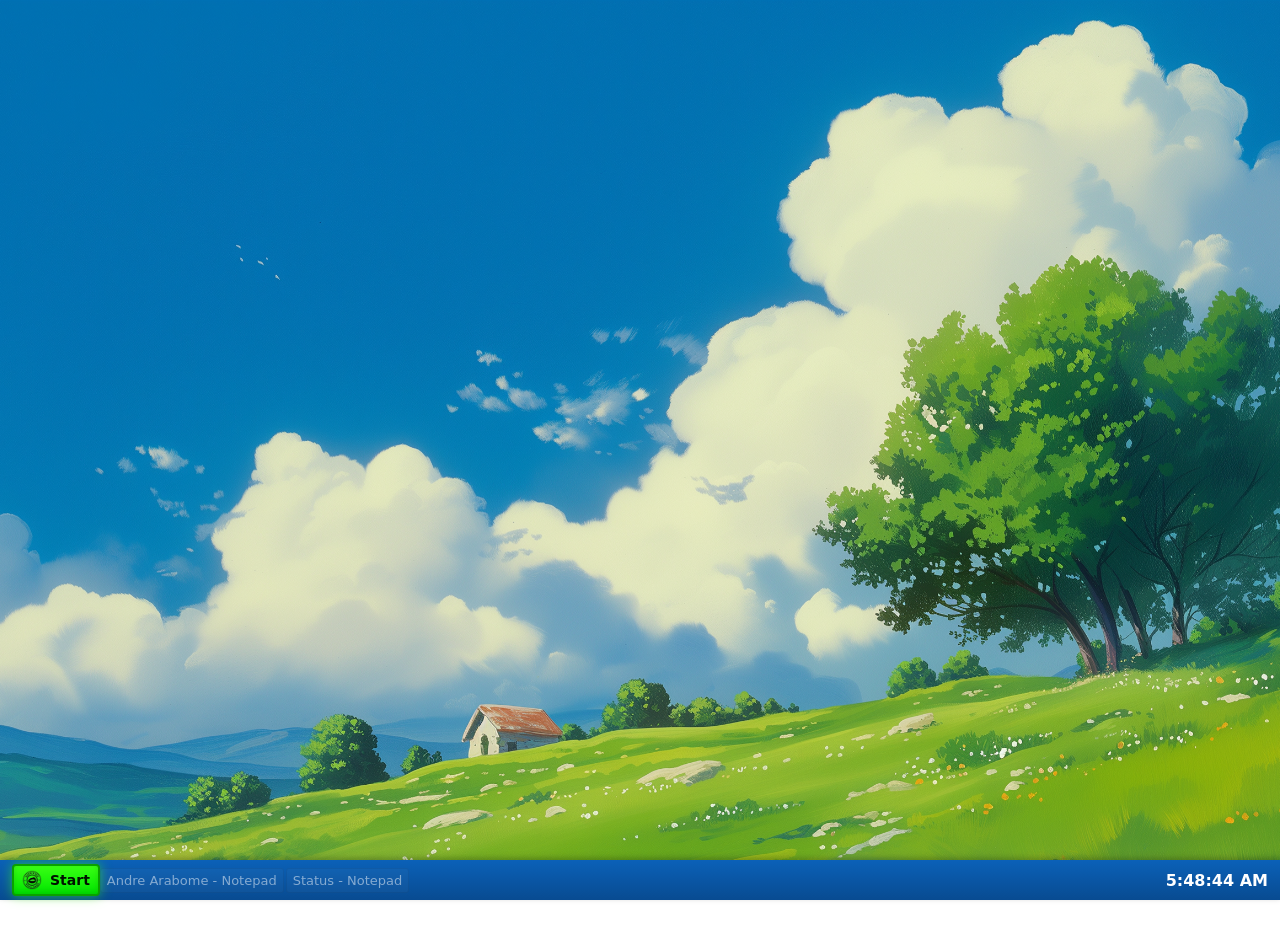
<file: mr andre arabome/index.html>
<!DOCTYPE html>
<html lang="en">
<head>
    <meta charset="UTF-8">
    <meta name="viewport" content="width=device-width, initial-scale=1.0">
    <link rel="stylesheet" href="style.css">
    <link rel="stylesheet" href="https://cdnjs.cloudflare.com/ajax/libs/font-awesome/5.15.4/css/all.min.css">
    <title>Andre Arabome</title>
    <link rel="icon" href="favicon.ico"/>
</head>
<body>
    <div class="xp-desktop">
        <div class="notepad-row">
            <section class="notepad hidden" data-note="home">
                <div class="titlebar">
                    <div class="title">Andre Arabome - Notepad</div>
                    <div class="controls"><span class="min">–</span><span class="max">▢</span><span class="close">✕</span></div>
                </div>
                <div class="notepad-content">
<pre>𝘯𝘰𝘵 𝘦𝘷𝘦𝘳𝘺𝘰𝘯𝘦 𝘨𝘦𝘵𝘴 𝘵𝘰 𝘮𝘢𝘬𝘦 𝘵𝘩𝘦𝘪𝘳 𝘩𝘰𝘣𝘣𝘺 𝘪𝘯𝘵𝘰 𝘢 𝘥𝘳𝘦𝘢𝘮 𝘫𝘰𝘣, 𝘣𝘶𝘵 𝘐 𝘸𝘢𝘯𝘵 𝘵𝘰 𝘣𝘦 𝘥𝘪𝘧𝘧𝘦𝘳𝘦𝘯𝘵

Hi! I am an economics student at the University of Ottawa

Based in Guelph, Canada
Honours BSocSc. Economics
Minor in BSc Mathematics</pre>
                </div>
                <div class="resizer" aria-hidden="true"></div>
            </section>

            <section class="notepad hidden" data-note="status">
                <div class="titlebar">
                    <div class="title">Status - Notepad</div>
                    <div class="controls"><span class="min">–</span><span class="max">▢</span><span class="close">✕</span></div>
                </div>
                <div class="notepad-content">
<pre>🟢 Available For Work</pre>
                </div>
                <div class="resizer" aria-hidden="true"></div>
            </section>
        </div>
    <div id="start-menu" class="start-menu" aria-hidden="true">
        <div class="start-menu-header">Start</div>
        <ul>
            <li><a href="#" id="start-theme-toggle"><span class="icon">☀️</span><span class="label">Dark Mode</span></a></li>
            <li><a href="#home"><span class="icon">🏠</span>Home</a></li>
            <li><a href="#about"><span class="icon">🐺</span>About Me</a></li>
            <li><a href="#projects"><span class="icon">🗂️</span>Projects</a></li>
            <li><a href="https://github.com/andrearabome"><span class="icon">🐱</span>GitHub</a></li>
            <li><a href="https://ca.linkedin.com/in/andrearabome"><span class="icon">🔗</span>LinkedIn</a></li>
            <li><a href="https://drive.google.com/file/d/1Fc5jcNn9YB6iBq72nuzon9Sls7e6n9wR/view?usp=drive_link"><span class="icon">📄</span>Resume</a></li>
            <li><a href="mailto:andrearabome@gmail.com"><span class="icon">✉️</span>Contact Me</a></li>
            <li><a href="https://doonottevenn.com"><span class="icon"><img src="viewprofileimage.d2l-removebg-preview copy.png" alt="donoteven logo"></span>donoteven</a></li>
        </ul>
    </div>

    <div id="taskbar">
        <div class="start">
            <button id="start-button"><img src="viewprofileimage.d2l-removebg-preview copy.png" alt="logo"><span class="start-text">Start</span></button>
        </div>
        <div class="taskbar-center"></div>
        <div class="tray" id="taskbar-clock" aria-live="polite"></div>
    </div>
    </div>
    <script src="theme.js"></script>
    <script src="startmenu.js"></script>
    <script src="notepad.js"></script>
    <script src="router.js"></script>
    <script src="tabreminder.js"></script>
    <script src="clock.js"></script>
</body>

</html>
</file>
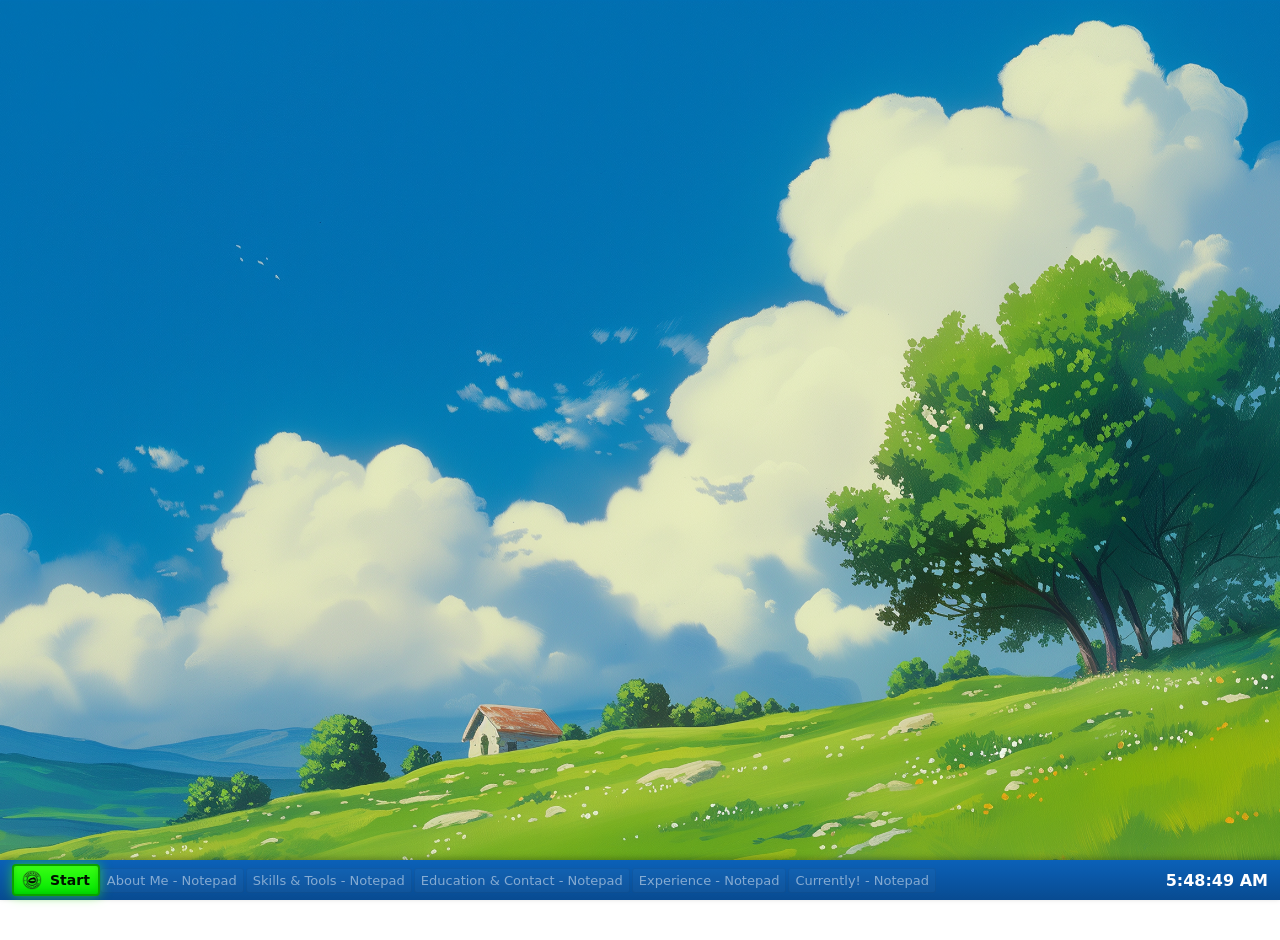
<file: mr andre arabome/about.html>
<!DOCTYPE html>
<html lang="en">
<head>
    <meta charset="UTF-8">
    <meta name="viewport" content="width=device-width, initial-scale=1.0">
    <link rel="stylesheet" href="style.css">
    <link rel="stylesheet" href="https://cdnjs.cloudflare.com/ajax/libs/font-awesome/5.15.4/css/all.min.css">
    <title>About - Andre Arabome</title>
    <link rel="icon" href="favicon.ico"/>
</head>
<body>
    <div class="xp-desktop">
        <div class="notepad-row">
            <section class="notepad hidden" data-note="about">
                <div class="titlebar">
                    <div class="title">About Me - Notepad</div>
                    <div class="controls"><span class="min">–</span><span class="max">▢</span><span class="close">✕</span></div>
                </div>
                <div class="notepad-content">
<pre>I have been obsessed with coding since I was a kid. I always loved having the opportunity to use my creativity to its full potential. I have had an interest in technology and design since the age of eight, which led me to explore software development, video editing, and product design.

I love challenging myself to learn new languages and tools as I continue to show my creativity through my projects.

Feedback is always welcome as I am looking to improve my overall skills as a developer and analyst!</pre>
                </div>
                <div class="resizer" aria-hidden="true"></div>
            </section>

            <section class="notepad hidden" data-note="skills">
                <div class="titlebar">
                    <div class="title">Skills & Tools - Notepad</div>
                    <div class="controls"><span class="min">–</span><span class="max">▢</span><span class="close">✕</span></div>
                </div>
                <div class="notepad-content">
<pre>Data & Analytics: Excel (Pivot Tables), Data Analysis, Python (Flask), Data Collection, Trend Analysis 

Programming: Python, Java, JavaScript, C#, C, Assembly 

Tools: Git/GitHub, Jupyter, VS Code, Streamlit 

Web & Systems: HTML/CSS, Flask, APIs, Backend Development 

I enjoy learning new languages and tools and building full-stack, and data analytical projects.</pre>
                </div>
                <div class="resizer" aria-hidden="true"></div>
            </section>

            <section class="notepad hidden" data-note="education">
                <div class="titlebar">
                    <div class="title">Education & Contact - Notepad</div>
                    <div class="controls"><span class="min">–</span><span class="max">▢</span><span class="close">✕</span></div>
                </div>
                <div class="notepad-content">
<pre>Education:
Honours BSocSc. Economics
Minor in BSc Mathematics
Currently: University of Ottawa

Contact: Feel free to reach out to me for anything!
Email: andrearabome@gmail.com
Instagram: andrearabome
</pre>
                </div>
                <div class="resizer" aria-hidden="true"></div>
            </section>

            <section class="notepad hidden" data-note="experience">
                <div class="titlebar">
                    <div class="title">Experience - Notepad</div>
                    <div class="controls"><span class="min">–</span><span class="max">▢</span><span class="close">✕</span></div>
                </div>
                <div class="notepad-content">
<pre>UOttawa Esports — Team Lead | September 2024 - Present
●  Refined community engagement by analyzing and enforcing targeted initiatives for 2,900+ members
●  Secured sponsorship interest by developing and presenting proposals to external stakeholders
●  Enhanced decision-making by applying data-driven insights to events and operations

The City Church Mississauga — Web Development | June 2024 - April 2026
●  Revised Improved website usability by updating and optimizing content across key pages
●  Increased site reliability by maintaining consistent performance and resolving issues
●  Reduced update time by streamlining content management workflows

STEM Camp — Camp Supervisor | May 2024 - August 2025
●  Increased student engagement by delivering interactive coding sessions and activities
●  Strengthened learning outcomes by guiding students through structured problem-solving
●  Reduced technical disruptions by troubleshooting hardware and software issues in real time 

Mcdonald’s — Store Associate | October 2021 – May 2023
●  Managed mobile and online orders, assembling them accurately for takeout and delivery
●  Coordinated with delivery drivers to ensure timely, organized pickups with minimal delays
●  Maintained order accuracy and efficiency in a high-volume, fast-paced environment
</pre>
                </div>
                <div class="resizer" aria-hidden="true"></div>
            </section>

            <!-- Manual-only section: stays hidden until you click its tab -->
            <section class="notepad hidden" data-note="manual-section">
                <div class="titlebar">
                    <div class="title">Currently! - Notepad</div>
                    <div class="controls"><span class="min">–</span><span class="max">▢</span><span class="close">✕</span></div>
                </div>
                <div class="notepad-content">
<pre>Currently looking for an internship opportunity, I pray I get one this summer!

Also have many ideas for the next project, I am so locked into coding again now with a better mindset

Gaming wise, pokemon b2w2 is frying me, if not for boldore and lucario i would literally be on the 3rd gym after 25 hrs

Anime wise, steins gate, classroom of the elite 4 and any romance anime have my nights locked

Also itching for kh4 to come out and im hearing winter.....2027.

By the end of the year I would like to look back and be like yeah, I definitely stepped up

I also want to lowkey get into the unreal build tool, always wanted to make a game but in 2020 trying to work with ue was like seeing magic

</pre>
                </div>
                <div class="resizer" aria-hidden="true"></div>
            </section>
        </div>


        <div id="start-menu" class="start-menu" aria-hidden="true">
            <div class="start-menu-header">Start</div>
            <ul>
                <li><a href="#" id="start-theme-toggle"><span class="icon">☀️</span><span class="label">Dark Mode</span></a></li>
            <li><a href="#home"><span class="icon">🏠</span>Home</a></li>
            <li><a href="#about"><span class="icon">🐺</span>About Me</a></li>
            <li><a href="#projects"><span class="icon">🗂️</span>Projects</a></li>
            <li><a href="https://github.com/andrearabome"><span class="icon">🐱</span>GitHub</a></li>
            <li><a href="https://ca.linkedin.com/in/andrearabome"><span class="icon">🔗</span>LinkedIn</a></li>
            <li><a href="https://drive.google.com/file/d/1Fc5jcNn9YB6iBq72nuzon9Sls7e6n9wR/view?usp=drive_link"><span class="icon">📄</span>Resume</a></li>
            <li><a href="mailto:andrearabome@gmail.com"><span class="icon">✉️</span>Contact Me</a></li>
            <li><a href="https://doonottevenn.com"><span class="icon"><img src="viewprofileimage.d2l-removebg-preview copy.png" alt="donoteven logo"></span>donoteven</a></li>
            </ul>
        </div>

        <div id="taskbar">
            <div class="start">
                <button id="start-button"><img src="viewprofileimage.d2l-removebg-preview copy.png" alt="logo"><span class="start-text">Start</span></button>
            </div>
            <div class="taskbar-center"></div>
            <div class="tray" id="taskbar-clock" aria-live="polite"></div>
        </div>
    </div>
    <script src="theme.js"></script>
    <script src="startmenu.js"></script>
    <script src="notepad.js"></script>
    <script src="router.js"></script>
    <script src="tabreminder.js"></script>
    <script src="clock.js"></script>
</body>
</html>
</file>
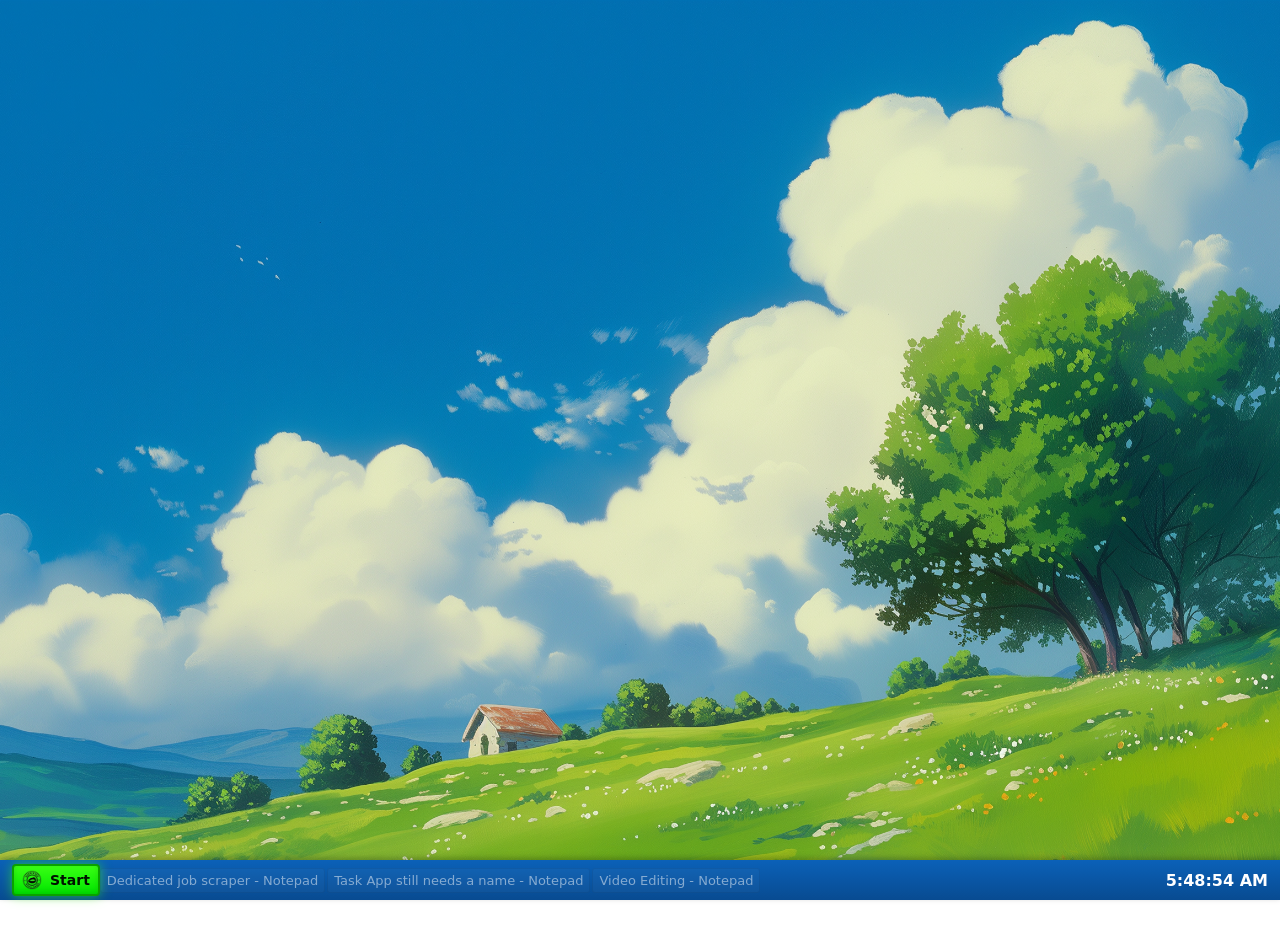
<file: mr andre arabome/projects.html>
<!DOCTYPE html>
<html lang="en">
<head>
    <meta charset="UTF-8">
    <meta name="viewport" content="width=device-width, initial-scale=1.0">
    <link rel="stylesheet" href="style.css">
    <link rel="stylesheet" href="https://cdnjs.cloudflare.com/ajax/libs/font-awesome/5.15.4/css/all.min.css">
    <title>Projects - Andre Arabome</title>
    <link rel="icon" href="favicon.ico"/>
</head>
<body>
    <div class="xp-desktop">
        <div class="notepad-row">
            <section class="notepad hidden" data-note="projects">
                <div class="titlebar">
                    <div class="title">Dedicated job scraper - Notepad</div>
                    <div class="controls"><span class="min">–</span><span class="max">▢</span><span class="close">✕</span></div>
                </div>
                <div class="notepad-content">
<pre>Flask, Javascript Python, SQLite3, HTML and CSS
https://github.com/andrearabome/let-the-jobs-find-me

To be very honest, I made this out of frustration with the job market and the lack of data available to job seekers. I wanted to create a tool that could scrape job postings from various websites, extract relevant information, and provide insights into job market trends. This project is built using Python and Flask for the backend, with a simple frontend interface for users to interact with the data.

In this case, I will only ever recieve results from two websites, with specific locations and specific fields that I would love to apply to. 

I have found great results, and I am looking to expand this project to include more websites, more locations, and more data fields. I am also looking to implement some machine learning algorithms to provide insights into job market trends and help users make informed decisions about their job search.</pre>
                </div>
                <div class="resizer" aria-hidden="true"></div>
            </section>

            <section class="notepad hidden" data-note="project-0">
                <div class="titlebar">
                    <div class="title">Task App still needs a name - Notepad</div>
                    <div class="controls"><span class="min">–</span><span class="max">▢</span><span class="close">✕</span></div>
                </div>
                <div class="notepad-content">

<pre>Swift
https://github.com/andrearabome/i-need-me-an-app

I also made this app out of frustration.
I was planning my week out and I felt going from calendar to reminders to my goals app was way too much work. Everything was everywhere and felt a bit overwhelming, also made me lose interest many times.
So I made a simple task app that allows me to plan my week out in one place, with a calendar view and a list view. I can also set reminders and goals for the week, and track my progress.
Only issue is due to my mac being too old, xCode and testflight are no longer supported, so seeing exactly what it looks like on my phone is quite difficult at the moment.
New mac soon and hopefully will deploy the app to the stores!
</pre>
                </div>
                <div class="resizer" aria-hidden="true"></div>
            </section>

            <section class="notepad hidden" data-note="project-1">
                <div class="titlebar">
                    <div class="title">Video Editing - Notepad</div>
                    <div class="controls"><span class="min">–</span><span class="max">▢</span><span class="close">✕</span></div>
                </div>
                <div class="notepad-content">
<pre>
Final Cut Pro
Adobe Premiere Pro
CapCut

Most of my editing adventures are here:
https://www.instagram.com/doonottevenn_/

Long time video editing experience with multiple editing softwares and techniques for various projects.
I usually edit for fun, it's another way to be creatively free and put my emotions into a visual project
I film on my camcorder and Iphone 5, I also prefer to edit on Final Cut over PP</pre>
                </div>
                <div class="resizer" aria-hidden="true"></div>
            </section>
        </div>

        <div id="start-menu" class="start-menu" aria-hidden="true">
            <div class="start-menu-header">Start</div>
            <ul>
                <li><a href="#" id="start-theme-toggle"><span class="icon">☀️</span><span class="label">Dark Mode</span></a></li>
            <li><a href="#home"><span class="icon">🏠</span>Home</a></li>
            <li><a href="#about"><span class="icon">🐺</span>About Me</a></li>
            <li><a href="#projects"><span class="icon">🗂️</span>Projects</a></li>
            <li><a href="https://github.com/andrearabome"><span class="icon">🐱</span>GitHub</a></li>
            <li><a href="https://ca.linkedin.com/in/andrearabome"><span class="icon">🔗</span>LinkedIn</a></li>
            <li><a href="https://drive.google.com/file/d/1Fc5jcNn9YB6iBq72nuzon9Sls7e6n9wR/view?usp=drive_link"><span class="icon">📄</span>Resume</a></li>
            <li><a href="mailto:andrearabome@gmail.com"><span class="icon">✉️</span>Contact Me</a></li>
            <li><a href="https://doonottevenn.com"><span class="icon"><img src="viewprofileimage.d2l-removebg-preview copy.png" alt="donoteven logo"></span>donoteven</a></li>
            </ul>
        </div>

        <div id="taskbar">
        <div class="start">
            <button id="start-button"><img src="viewprofileimage.d2l-removebg-preview copy.png" alt="logo"><span class="start-text">Start</span></button>
        </div>
        <div class="taskbar-center"></div>
        <div class="tray" id="taskbar-clock" aria-live="polite"></div>
    </div>
    </div>
    <script src="theme.js"></script>
    <script src="startmenu.js"></script>
    <script src="notepad.js"></script>
    <script src="router.js"></script>
    <script src="tabreminder.js"></script>
    <script src="clock.js"></script>
</body>

</html>
</file>
<file: mr andre arabome/style.css>
/*@import url();*/
@import url('https://fonts.googleapis.com/css2?family=Inter:wght@100..900&display=swap');

/* Use a Windows-like system font stack */
*{
    margin: 0;
    padding: 0;
    box-sizing: border-box;
    font-family: Tahoma, "Segoe UI", system-ui, -apple-system, Inter, sans-serif;
    transition: background-color 260ms cubic-bezier(.22,.9,.3,1), color 260ms cubic-bezier(.22,.9,.3,1), border-color 260ms cubic-bezier(.22,.9,.3,1), box-shadow 260ms cubic-bezier(.22,.9,.3,1);
}

/* When swapping page content we briefly disable color transitions to avoid
   flashes between theme states while the DOM updates. Applied/removed by router.js */
html.disable-transitions,
html.disable-transitions *{
    transition: none !important;
}


a{
    text-decoration: none;
    color: #fff;
    transition: all 0.3s ease;
}

a:hover{
    color: #35D7FF !important;
}

body{
    background-color: #171717;
    padding: 20px;
    animation: fadeInAnimation ease 2s;
}

basiks{
    display: flex;
    gap: 20px;
}

basiks .logo{
    height: 64px;
    width: 64px;
    background: #18181B;
    border: 1px solid #27272A;
    border-radius: 48px;
    display: flex;
    align-items: center;
    justify-content: center;
}

basiks .logo i{
    font-size: 26px;
    color: #35D7FF;
}

basiks .links{
    height: 64px;
    display: flex;
    align-items: center;
    justify-content: space-between;
    width: 100%;
    padding: 0 66px;
    background-color: #18181B;
    border: 1px solid #27272A;
    border-radius: 48px;
}

basiks .links a{
    font-size: 20px;
}

basiks .links a.active{
    font-weight: bold;
    color: #35D7FF;
}

.about{
    display: flex;
    align-items: center;
    justify-content: space-between;
    padding: 60px 42px;
    background: #18181B;
    border: 1px solid #27272A;
    margin-top: 20px;
    border-radius: 14px;
}

.about .left h3{
    color: #BDBDBD;
    font-size: 24px;
    font-weight: 400;
}

.about .left .info{
    margin-top: 70px;
    display: flex;
    flex-direction: column;
    gap: 20px;
}

.about .left .info h2{
    font-size: 36px;
    color: #fff;
    font-weight: 500;
}

.about .left .info p{
    font-size: 20px;
    color: #BDBDBD;
}

.about .left .info .buttons{
    display: flex;
    gap: 14px;
}

.about .left .info .buttons button{
    font-size: 16px;
    padding: 6px 10px;
    border-radius: 7px;
    display: flex;
    align-items: center;
    gap: 8px;
    cursor: pointer;
    transition: all 0.3s ease;
}

.about .left .info .buttons button.hire{
    color: #fff;
    background: #35D7FF;
    border: 1px solid #171717;
}

.about .left .info .buttons button.hire:hover{
    background: #4CAF50;
}

.about .left .info .buttons button.email{
    color: #BDBDBD;
    border: 1px solid #27272A;
    background: #171717;
}

.about .left .info .buttons button.email:hover{
    background: #000;
}

.about .right .online,
footer .online{
    display: flex;
    align-items: center;
    justify-content: center;
    gap: 10px;
    width: fit-content;
    white-space: nowrap;
    background: #171717;
    border: 1px solid #27272A;
    padding: 4px 12px;
    border-radius: 14px;
    font-size: 12px;
    color: #89CFF0;
}
.about .right .online i,
footer .online i{
    color: #89CFF0;
    font-size: 9px;
}

.about .right img{
    width: 200px;
    height: 200px;
    border-radius: 50%;
    border: 8px solid #2c2c2c;
    object-fit: cover;
    margin-top: 70px;
}

.works{
    display: flex;
    gap: 20px;
    margin-top: 20px;
}

.works .left{
    flex: 1;
    background: #18181B;
    padding: 60px 40px;
    border-radius: 14px;
    border: 1px solid #27272A;
}

.works .left h3{
    color: #BDBDBD;
    font-weight: 500;
    display: flex;
    align-items: center;
    gap: 10px;
    font-size: 24px;
}

.works .left h3 i{
    font-size: 8px;
}

.works .left .works-list{
    margin-top: 70px;
    display: flex;
    flex-direction: column;
    gap: 36px;
}

.works .left .works-list .item{
    display: flex;
    align-items: center;
    justify-content: space-between;
}

.works .left .works-list .item .work-info h5{
    color: #fff;
    font-size: 24px;
    font-weight: 500;
}

.works .left .works-list .item .work-info p{
    margin-top: 12px;
    color: #BDBDBD;
    font-size: 20px;
}

.works .left .works-list .item > p {
    font-size: 20px;
    color: #BDBDBD;
}

.works .right{
    flex: 1;
    display: grid;
    grid-template-columns: 1fr 1fr;
    grid-template-rows: 40% auto;
    gap: 20px;
}

.works .right .item:first-child{
    grid-column: span 2;
}

.works .right .item{
    display: flex;
    flex-direction: column;
    justify-content: center;
    gap: 30px;
    padding: 20px;
    background: #18181B;
    border: 1px solid #27272A;
    border-radius: 14px;
    cursor: pointer;
    transition: all 0.3s ease;
}

.works .right .item:hover a{
    color: #35D7FF;
}

.works .right .item a{
    font-size: 24px;
    font-weight: 500;
    color: #fff;
}

.works .right .item > p{
    color: #BDBDBD;
    font-size: 17px;
    line-height: 26px;
}

.works .right .item:not(:first-child){
    gap: 14px;
}

.works .right .item:not(:first-child) a{
    font-size: 18px;
}

.works .right .item:not(:first-child) p{
    font-size: 15px;
}

footer{
    margin-top: 20px;
    display: flex;
    align-items: center;
    justify-content: space-between;
    background: #18181B;
    border: 1px solid #27272A;
    border-radius: 14px;
    padding: 45px;
}

footer > a{
    font-size: 24px;
    font-weight: 500;
}

footer .socials{
    display: flex;
    align-items: center;
    gap: 12px;
}

footer .socials a{
    font-size: 20px;
    font-weight: 500;
    color: #BDBDBD;
}

@keyframes fadeInAnimation {
    0% {
        opacity: 0;
    }
    100% {
        opacity: 1;
    }
}

@keyframes flashingBlink {
    0%, 100% {
        opacity: 1;
    }
    50% {
        opacity: 0.3;
    }
}

/* Tab reminder notification */
#tab-reminder {
    position: fixed;
    top: 0;
    left: 0;
    right: 0;
    background: #ff6b6b;
    color: #fff;
    text-align: center;
    padding: 12px 20px;
    font-size: 14px;
    font-weight: 600;
    z-index: 100000;
    letter-spacing: 0.5px;
}

#tab-reminder.flashing {
    animation: flashingBlink 5s infinite;
}

#tab-reminder.hidden {
    display: none;
}

@media screen and (max-width: 1220px) {
    
    .about{
        padding: 60px 30px;
    }

    .works{
        flex-direction: column;
    }

    .works .left,
    .works .right .item,
    footer{
        padding: 40px 30px;
    }

    .works .right{
        grid-template-rows: auto auto;
    }

}

@media screen and (max-width: 992px) {
    basiks .links{
        padding: 0 40px;
    }

    footer > a{
        font-size: 20px;
    }

    footer .socials a{
        font-size: 16px;
    }

}

@media screen and (max-width: 768px) {
    
    basiks .links a{
        font-size: 16px;
    }

    .about{
        flex-direction: column-reverse;
        gap: 20px;
        padding: 30px;
    }

    .about .left .info{
        margin-top: 30px;
    }

    .about .right img{
        margin-top: 20px;
    }



    footer a.online{
        display: none;
    }

}

@media screen and (max-width: 576px) {

    .about .left .info h2{
        font-size: 30px;
    }

    .about .left .info p,
    .works .left .works-list .item .work-info p,
    .works .left .works-list .item > p{
        font-size: 16px;
    }

    .about .left .info .buttons button{
        font-size: 14px;
    }

    .works .left .works-list{
        margin-top: 40px;
    }

    .works .left .works-list .item .work-info h5,
    .works .right .item a{
        font-size: 20px;
    }

    .works .right .item > p,
    .works .right .item:not(:first-child) a{
        font-size: 15px;
    }

    .works .right .item:not(:first-child) p{
        font-size: 13px;
    }

}

/* Windows XP visual theme additions */
body{
    background: linear-gradient(#7db9e8, #9ad0ff);
    color: #000;
}

/* Notepad-style windows (for About page) */
.notepad{
    margin: 18px 0;
    border: 2px solid #7aa7e9;
    background: #fff;
    border-radius: 2px;
    box-shadow: 4px 4px 0 rgba(0,0,0,0.12);
    overflow: hidden;
}

/* layout the three notepad sections across the page */
.notepad-row{
    /* positioned canvas for randomly-placed notepads */
    position: relative;
    width: 100vw;
    height: calc(100vh - 72px);
    margin: 0;
    margin-left: calc(-50vw + 50%);
}
.notepad-row .notepad{
    position: absolute;
    width: calc(33% - 12px);
    min-width: 220px;
}

@media (max-width: 768px){
    /* responsive fallback: stacked flow */
    .notepad-row{ position: static; min-height: auto; }
    .notepad-row .notepad{ position: static; width: 100%; min-width: 0; margin-bottom: 12px; }
}
.notepad .titlebar{
    display: flex;
    justify-content: space-between;
    align-items: center;
    background: linear-gradient(#0b61b8,#0d6fcf);
    color: #fff;
    padding: 6px 10px;
    font-weight: 700;
}
.notepad .titlebar{ cursor: move; user-select: none; }

/* Resize handle (bottom-right corner) */

/* Desktop-style resize handles */
.notepad .resize-handle{
    position: absolute;
    z-index: 12000;
    touch-action: none;
}
.notepad .resize-handle.top,
.notepad .resize-handle.bottom{ left: 10px; right: 10px; height: 8px; }
.notepad .resize-handle.left,
.notepad .resize-handle.right{ top: 10px; bottom: 10px; width: 8px; }
.notepad .resize-handle.top{ top: -4px; cursor: ns-resize; }
.notepad .resize-handle.bottom{ bottom: -4px; cursor: ns-resize; }
.notepad .resize-handle.left{ left: -4px; cursor: ew-resize; }
.notepad .resize-handle.right{ right: -4px; cursor: ew-resize; }
.notepad .resize-handle.corner{
    width: 18px;
    height: 18px;
}
.notepad .resize-handle.nw{ top: -4px; left: -4px; cursor: nwse-resize; }
.notepad .resize-handle.ne{ top: -4px; right: -4px; cursor: nesw-resize; }
.notepad .resize-handle.se{ right: -4px; bottom: -4px; cursor: nwse-resize; }
.notepad .resize-handle.sw{ left: -4px; bottom: -4px; cursor: nesw-resize; }
.notepad .resize-handle::after{
    content: "";
    display: block;
    width: 100%;
    height: 100%;
    background: rgba(0,0,0,0.01);
}

.notepad.minimized .resize-handle{ display: none; }

@media (max-width: 768px){
    .notepad .resize-handle{ display: none; }
}
.notepad .titlebar .title{ font-size: 14px; }
.notepad .titlebar .controls span{ margin-left: 8px; cursor: default; }
.notepad .notepad-content{ padding: 12px; background: #fff; color: #000; }
.notepad .notepad-content pre{ white-space: pre-wrap; font-family: Consolas, "Courier New", monospace; font-size: 14px; line-height: 1.45; }

@media (max-width: 768px){
    .notepad .notepad-content pre{ font-size: 13px; }
}

/* Notepad dark-mode & window behavior */
.notepad.minimized .notepad-content{ display: none; height: 0; padding: 0 12px; }
.notepad .titlebar .controls span{ user-select: none; }

/* Dark-mode adjustments for Notepad windows */
.dark .notepad{
    background: #0b1220;
    border-color: #223244;
    box-shadow: 4px 4px 0 rgba(0,0,0,0.5);
}
.dark .notepad .titlebar{
    background: linear-gradient(#071124,#09203a);
    color: var(--titlebar-text);
}
.dark .notepad .notepad-content{
    background: #071124;
    color: var(--text-color);
}

/* small touch for closed state */
.notepad.hidden{ display: none !important; }

.xp-desktop{
    margin: 0;
    padding: 0;
    padding-bottom: 72px; /* keep content above the fixed taskbar */
}

/* Make header look like a window title bar */
basiks{
    display: flex;
    gap: 12px;
    align-items: center;
}

basiks .links{
    background: linear-gradient(#0b61b8,#0d6fcf);
    border: 2px solid #032b5b;
    border-radius: 6px;
    padding: 10px 20px;
}

basiks .links a{
    color: #fff;
    font-weight: 600;
}

.about, .works .left, .works .right .item, footer{
    background: #e9f4ff;
    border: 2px solid #7aa7e9;
    box-shadow: 4px 4px 0 rgba(0,0,0,0.12);
    border-radius: 4px;
    color: #000;
}

.about{
    padding: 18px;
}

.about .left .info h2{
    color: #032b5b;
}

.about .left .info p,
.works .left .works-list .item > p,
.works .left .works-list .item .work-info p{
    color: #033a6b;
}

/* Taskbar */
#taskbar{
    position: fixed;
    left: 0;
    right: 0;
    bottom: 0;
    height: 40px;
    background: linear-gradient(#0b61b8,#084b91);
    display: flex;
    align-items: center;
    padding: 0 12px;
    box-shadow: 0 -2px 6px rgba(0,0,0,0.25);
    z-index: 9999;
}

#taskbar .start button{
    background: linear-gradient(#39ff14, #00e600);
    border: 2px solid #0aa000;
    padding: 4px 8px;
    min-width: 72px;
    height: 32px;
    border-radius: 4px;
    font-weight: 700;
    cursor: pointer;
    display: flex;
    align-items: center;
    justify-content: flex-start;
    gap: 8px;
    box-shadow: 0 0 12px rgba(57,255,20,0.55), inset 0 -2px 6px rgba(0,0,0,0.12);
}

#taskbar .start button:hover{
    filter: brightness(1.06);
    box-shadow: 0 0 18px rgba(57,255,20,0.8), inset 0 -2px 6px rgba(0,0,0,0.12);
    transform: translateY(-1px);
}

/* ensure Start text is readable on neon background */
#taskbar .start button .start-text{ color: #001100; }

#taskbar .tray{
    margin-left: auto;
    color: #fff;
    font-weight: 600;
}

#start-button img{ width:20px; height:20px; display:block; }
.start-text{ font-weight:700; color:var(--titlebar-text); font-size:14px; }

/* footer removed — ensure content stays above the taskbar via .xp-desktop padding */

/* Theme variables (light by default) */
:root{
    --bg-grad: url('lightpaper.png');
    --panel-bg: #e9f4ff;
    --panel-border: #7aa7e9;
    --text-color: #000;
    --titlebar-bg: linear-gradient(#0b61b8,#0d6fcf);
    --taskbar-bg: linear-gradient(#0b61b8,#084b91);
    --titlebar-text: #fff;
    --link-color: #0d6fcf;
}

/* Dark theme overrides */
.dark{
    --bg-grad: url('vanitas.png');
    --panel-bg: #0f1724;
    --panel-border: #1f2937;
    --text-color: #e5e7eb;
    --titlebar-bg: linear-gradient(#0b1220,#07101a);
    --taskbar-bg: linear-gradient(#081221,#04060a);
    --titlebar-text: #dbeafe;
    --link-color: #35D7FF;
}

/* Apply variables where possible to support dark mode */
body{ background: var(--bg-grad); color: var(--text-color); }
body{
    background-repeat: no-repeat;
    background-position: center center;
    background-size: cover;
    background-attachment: fixed;
}
basiks .links{ background: var(--titlebar-bg); }
basiks .links a{ color: var(--titlebar-text); }
.about, .works .left, .works .right .item, footer{ background: var(--panel-bg); border: 2px solid var(--panel-border); color: var(--text-color); }
#taskbar{ background: var(--taskbar-bg); }
#taskbar .tray{ color: var(--titlebar-text); }

/* Taskbar center buttons for notepads */
.taskbar-center{ display:flex; gap:2px; align-items:center; padding-left:0; flex:1 1 auto; min-width:0; overflow-x:auto; overflow-y:hidden; scrollbar-width:none; }
.taskbar-center::-webkit-scrollbar{ display:none; }
.taskbar-center .taskbar-notepad-btn{
    background: rgba(255,255,255,0.06);
    border: 1px solid rgba(0,0,0,0.12);
    color: var(--titlebar-text);
    padding: 4px 6px;
    border-radius: 3px;
    font-size: 13px;
    cursor: pointer;
    white-space: nowrap;
    flex: 0 0 auto;
}
.taskbar-center .taskbar-notepad-btn.closed{
    opacity: 0.5;
    filter: grayscale(40%);
}
.taskbar-center .taskbar-notepad-btn:focus{ outline: 2px solid rgba(255,255,255,0.12); }

.theme-btn{ background: transparent; border: none; color: var(--titlebar-text); font-size: 18px; cursor: pointer; padding: 6px 8px; }
.theme-btn:focus{ outline: 2px solid rgba(255,255,255,0.2); }

/* Manual-only tab section (About page) */
/* Manual-only tab section (About page) */
.manual-tab-strip{
    position: absolute;
    left: 12px;
    top: 10px;
    z-index: 20001;
    display: flex;
    gap: 6px;
}
.manual-tab{
    background: rgba(0,0,0,0.15);
    border: 1px solid rgba(0,0,0,0.25);
    color: #fff;
    padding: 6px 10px;
    border-radius: 4px;
    cursor: pointer;
    font-weight: 700;
}
.dark .manual-tab{
    background: rgba(255,255,255,0.08);
    border-color: rgba(255,255,255,0.15);
}

/* Start menu panel */
.start-menu{
    position: fixed;
    left: 12px;
    bottom: 48px; /* sit above taskbar */
    width: 240px;
    background: var(--panel-bg);
    border: 2px solid var(--panel-border);
    box-shadow: 6px 6px 0 rgba(0,0,0,0.14);
    border-radius: 4px;
    padding: 8px;
    display: none;
    z-index: 40000;
}
.start-menu.open{ display: block; }
.start-menu-open .notepad,
.start-menu-open .taskbar-center .taskbar-notepad-btn,
.start-menu-open .xp-desktop > *:not(.start-menu):not(#taskbar){
    pointer-events: none;
}
.start-menu .start-menu-header{
    font-weight: 700;
    color: var(--titlebar-text);
    background: var(--titlebar-bg);
    padding: 6px 8px;
    border-radius: 2px;
    margin-bottom: 8px;
}
.start-menu ul{ list-style: none; }
.start-menu li{ margin: 6px 0; }
.start-menu a{
    display: flex;
    gap: 8px;
    align-items: center;
    color: var(--text-color);
    padding: 6px 8px;
    border-radius: 3px;
}
.start-menu a:hover{ background: rgba(0,0,0,0.06); color: var(--link-color); }
.start-menu .icon{ width: 20px; text-align: center; font-family: "Apple Color Emoji","Segoe UI Emoji","Segoe UI Symbol","Noto Color Emoji",sans-serif; line-height: 1; }
.start-menu .icon img{
    width: 16px;
    height: 16px;
    display: block;
    margin: 0 auto;
}


.dark body,
.dark .about,
.dark .works .left,
.dark .works .right .item,
.dark footer,
.dark .start-menu,
.dark .start-menu a,
.dark .works .left h3,
.dark .works .left .works-list .item .work-info h5,
.dark .works .left .works-list .item .work-info p,
.dark .works .left .works-list .item > p,
.dark .works .right .item a,
.dark .works .right .item > p,
.dark .about .left h2,
.dark .about .left p,
.dark .about .right .online,
.dark footer .online,
.dark .tray{
    color: #fff;
}

.dark .start-menu a:hover{
    color: #fff;
}
</file>
